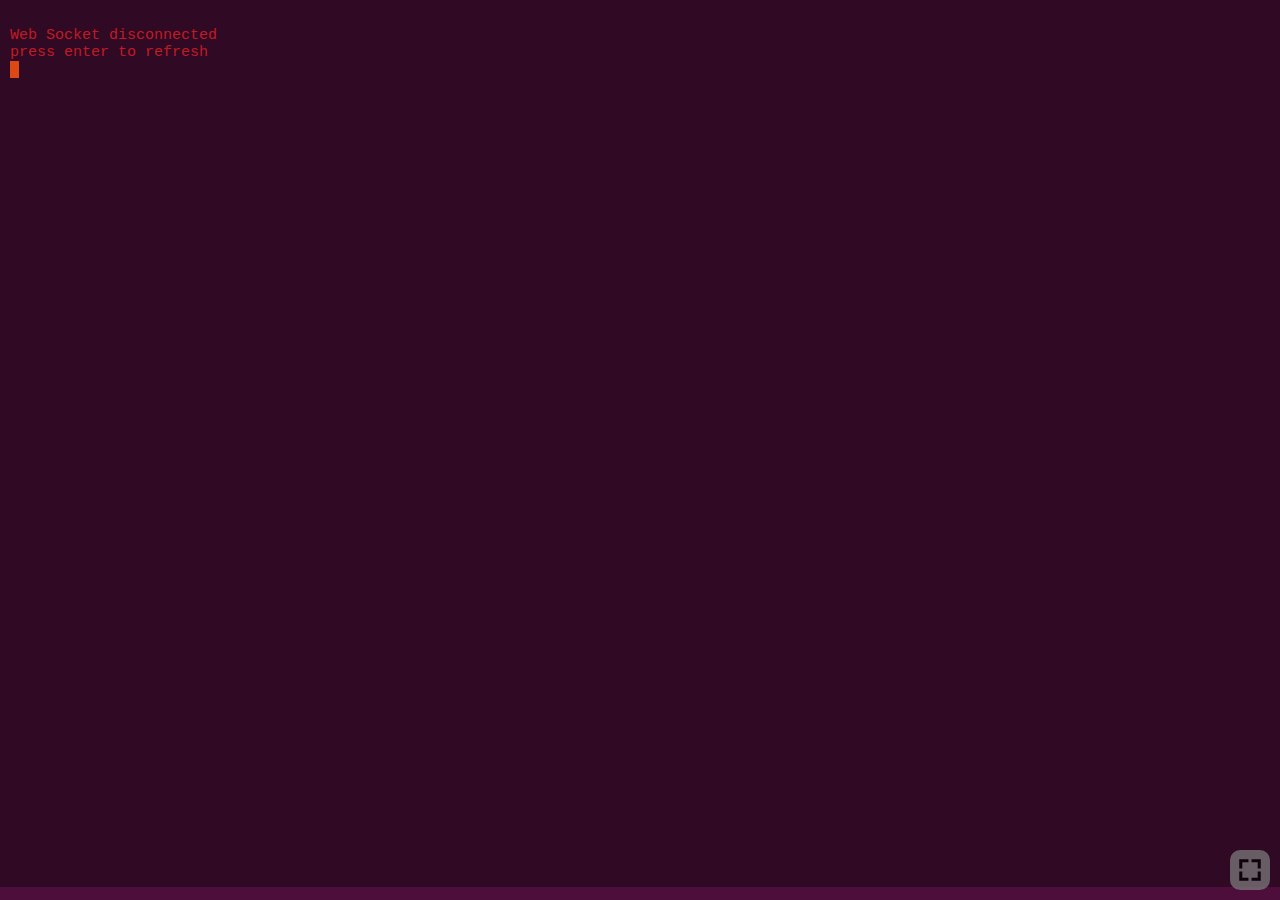
<file: index.html>
<!DOCTYPE html>
<html lang="en">
<head>
	<meta charset="UTF-8" />
	<meta name="viewport" content="width=device-width, initial-scale=1">
	<title>SSH Terminal - Fishing</title>
	<link rel="stylesheet" href="lib/xterm.css"/>
	<link rel="stylesheet" href="lib/main.css"/>
	<script src="lib/uuid.js"></script>
</head>
<body>
	<div id="terminal"></div>
	<svg id="full" xmlns="http://www.w3.org/2000/svg" viewBox="0 0 13 13">
		<path fill="grey" d="M 0 0 L 0 13 L 13 13 L 13 0"/>
		<path fill="black" d="M 3 3 l 3 0 l 0 1 l -2 0 l 0 2 l -1 0 M 7 3 l 3 0 l 0 3 l -1 0 l 0 -2 l -2 0 M 3 7 l 1 0 l 0 2 l 2 0 l 0 1 l -3 0 M 9 7 l 1 0 l 0 3 l -3 0 l 0 -1 l 2 0"/>
	</svg>
	<svg id="unfull" xmlns="http://www.w3.org/2000/svg" viewBox="0 0 13 13" style="display: none;">
		<path fill="grey" d="M 0 0 L 0 13 L 13 13 L 13 0"/>
		<path fill="black" d="M 7 7 l 3 0 l 0 1 l -2 0 l 0 2 l -1 0 M 3 7 l 3 0 l 0 3 l -1 0 l 0 -2 l -2 0 M 7 3 l 1 0 l 0 2 l 2 0 l 0 1 l -3 0 M 5 3 l 1 0 l 0 3 l -3 0 l 0 -1 l 2 0"/>
	</svg>

	<script src="lib/xterm.js"></script>
	<script src="lib/xterm-addon-fit.js"></script>

	<script src="lib/main.js"></script>
</body>
</html>
</file>
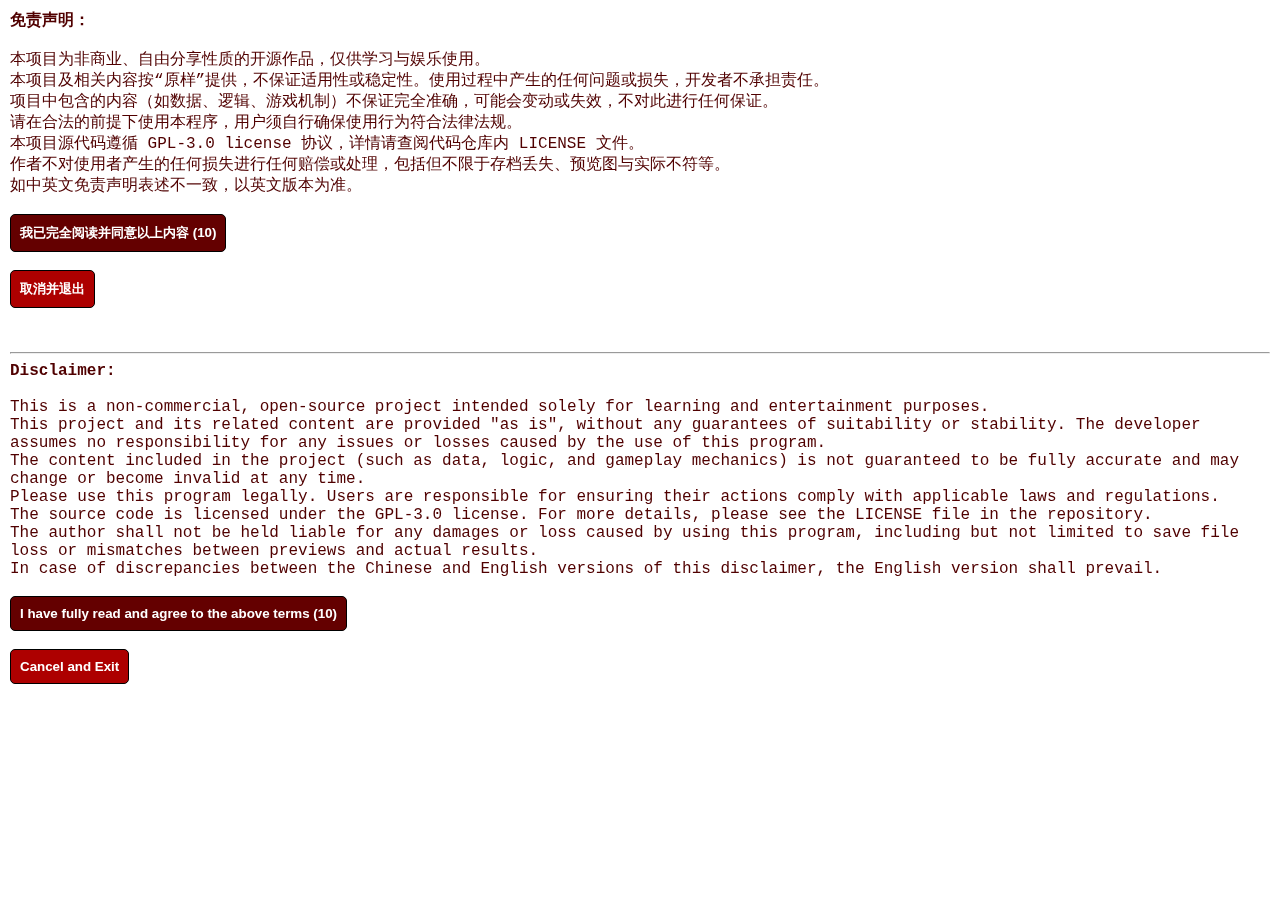
<file: disclaimer.html>
<!DOCTYPE html>
<html>

<head>
	<title>fishing-introduction</title>
	<meta charset="UTF-8">
	<meta name="viewport" content="width=device-width, initial-scale=1">
	<link rel="stylesheet" href="lib/common.css">
	<link rel="stylesheet" href="lib/mobile.css" media="only screen and (max-width: 768px)">
	<link rel="icon" href="data:,">
</head>

<body>
	<div class="nav">
		<nav class="no-select show0-mb" style="font-size: medium;">
			<span class="unshow1-mb" style="line-height: 1em;font-size: 0; display: flex;">
				<svg class="mob-only" style="width:52px; height: 52px; padding: 4px;" viewBox="0 0 100 100" xmlns="http://www.w3.org/2000/svg" fill="#B9F3FB">
					<rect x="20" y="25" width="60" height="8" rx="4"/>
					<rect x="20" y="46" width="60" height="8" rx="4"/>
					<rect x="20" y="67" width="60" height="8" rx="4"/>
				</svg>
			</span>
			<span class="show1-mb mob-only" style="line-height: 1em;font-size: 0;">
				<svg class="mob-only" style="width:52px; height: 52px; padding: 4px;" viewBox="0 0 100 100" xmlns="http://www.w3.org/2000/svg" fill="#B9F3FB">
					<rect x="20" y="25" width="60" height="8" rx="4"/>
					<rect x="20" y="46" width="60" height="8" rx="4"/>
					<rect x="20" y="67" width="60" height="8" rx="4"/>
				</svg>
			</span>
			<ul class="show1-mb">
				<li><a href="."><span>主页</span></a></li>
				<li><a href="disclaimer.html"><span>免责声明</span></a></li>
			</ul>
		</nav>
	</div>
	<div class="agr" translate="no">
		<strong>免责声明：</strong><br>
		本项目为非商业、自由分享性质的开源作品，仅供学习与娱乐使用。<br>
		本项目及相关内容按“原样”提供，不保证适用性或稳定性。使用过程中产生的任何问题或损失，开发者不承担责任。<br>
		项目中包含的内容（如数据、逻辑、游戏机制）不保证完全准确，可能会变动或失效，不对此进行任何保证。<br>
		请在合法的前提下使用本程序，用户须自行确保使用行为符合法律法规。<br>
		本项目源代码遵循 GPL-3.0 license 协议，详情请查阅代码仓库内 LICENSE 文件。<br>
		作者不对使用者产生的任何损失进行任何赔偿或处理，包括但不限于存档丢失、预览图与实际不符等。<br>
		如中英文免责声明表述不一致，以英文版本为准。<br><br>
		<button class="agree">我已完全阅读并同意以上内容</button><br>
		<button class="disagree">取消并退出</button><br><br>
		<hr>
		<strong>Disclaimer:</strong><br>
		This is a non-commercial, open-source project intended solely for learning and entertainment purposes.<br>
		This project and its related content are provided "as is", without any guarantees of suitability or stability. The developer assumes no responsibility for any issues or losses caused by the use of this program.<br>
		The content included in the project (such as data, logic, and gameplay mechanics) is not guaranteed to be fully accurate and may change or become invalid at any time.<br>
		Please use this program legally. Users are responsible for ensuring their actions comply with applicable laws and regulations.<br>
		The source code is licensed under the GPL-3.0 license. For more details, please see the LICENSE file in the repository.<br>
		The author shall not be held liable for any damages or loss caused by using this program, including but not limited to save file loss or mismatches between previews and actual results.<br>
		In case of discrepancies between the Chinese and English versions of this disclaimer, the English version shall prevail.<br><br>
		<button class="agree">I have fully read and agree to the above terms</button><br>
		<button class="disagree">Cancel and Exit</button>
	</div>
	<div class="main">
		<h2 class="isagree"></h2>
		<button class="but"></button>
		<div style="margin-top: 30px; font-size: 14px; color: gray;" translate="no">
			<h3>免责声明：</h3>
			本项目为非商业、自由分享性质的开源作品，仅供学习与娱乐使用。<br>
			本项目及相关内容按“原样”提供，不保证适用性或稳定性。使用过程中产生的任何问题或损失，开发者不承担责任。<br>
			项目中包含的内容（如数据、逻辑、游戏机制）不保证完全准确，可能会变动或失效，不对此进行任何保证。<br>
			请在合法的前提下使用本程序，用户须自行确保使用行为符合法律法规。<br>
			本项目源代码遵循 GPL-3.0 license 协议，详情请查阅代码仓库内 LICENSE 文件。<br>
			作者不对使用者产生的任何损失进行任何赔偿或处理，包括但不限于存档丢失、预览图与实际不符等。<br>
			如中英文免责声明表述不一致，以英文版本为准。<br><br><hr>
			<h3>Disclaimer:</h3>
			This is a non-commercial, open-source project intended solely for learning and entertainment purposes.<br>
			This project and its related content are provided "as is", without any guarantees of suitability or stability. The developer assumes no responsibility for any issues or losses caused by the use of this program.<br>
			The content included in the project (such as data, logic, and gameplay mechanics) is not guaranteed to be fully accurate and may change or become invalid at any time.<br>
			Please use this program legally. Users are responsible for ensuring their actions comply with applicable laws and regulations.<br>
			The source code is licensed under the GPL-3.0 license. For more details, please see the LICENSE file in the repository.<br>
			The author shall not be held liable for any damages or loss caused by using this program, including but not limited to save file loss or mismatches between previews and actual results.<br>
			In case of discrepancies between the Chinese and English versions of this disclaimer, the English version shall prevail.
		</div>
	</div>
	<script>
		const ag = window.localStorage.getItem("ag"), isa = document.querySelector(".isagree"), but = document.querySelector(".but");
		if(ag === "false"){
			isa.textContent = "您未同意一下声明";
			but.textContent = "重新选择";
			but.addEventListener("click", e=>{
				window.localStorage.setItem("ag", "unknow");
				location.reload();
			})
		}else if(ag === "true"){
			isa.textContent = "您已同意一下声明";
			but.textContent = "撤销同意";
			but.addEventListener("click", e=>{
				window.localStorage.setItem("ag", "unknow");
				location.reload();
			})
		}else{
			document.body.classList.add("sd");
			document.querySelectorAll(".disagree").forEach(e=>{
				e.addEventListener("click", ()=>{
					window.localStorage.setItem("ag", "false");
					location.reload();
				});
			})
			document.querySelectorAll(".agree").forEach(e=>{
				let ti = 10;
				const con = e.textContent;
				e.classList.add("nd");
				e.textContent = `${con} (${ti})`;
				const inte = setInterval(() => {
					ti--;
					if(ti > 0){
						e.textContent = `${con} (${ti})`;
					}else{
						clearInterval(inte);
						e.textContent = con;
						e.classList.remove("nd");
						e.addEventListener("click", ()=>{
							window.localStorage.setItem("ag", "true");
							location.href = ".";
						});
					}
				}, 1000);
			})
		}
	</script>
</body>

</html>
</file>
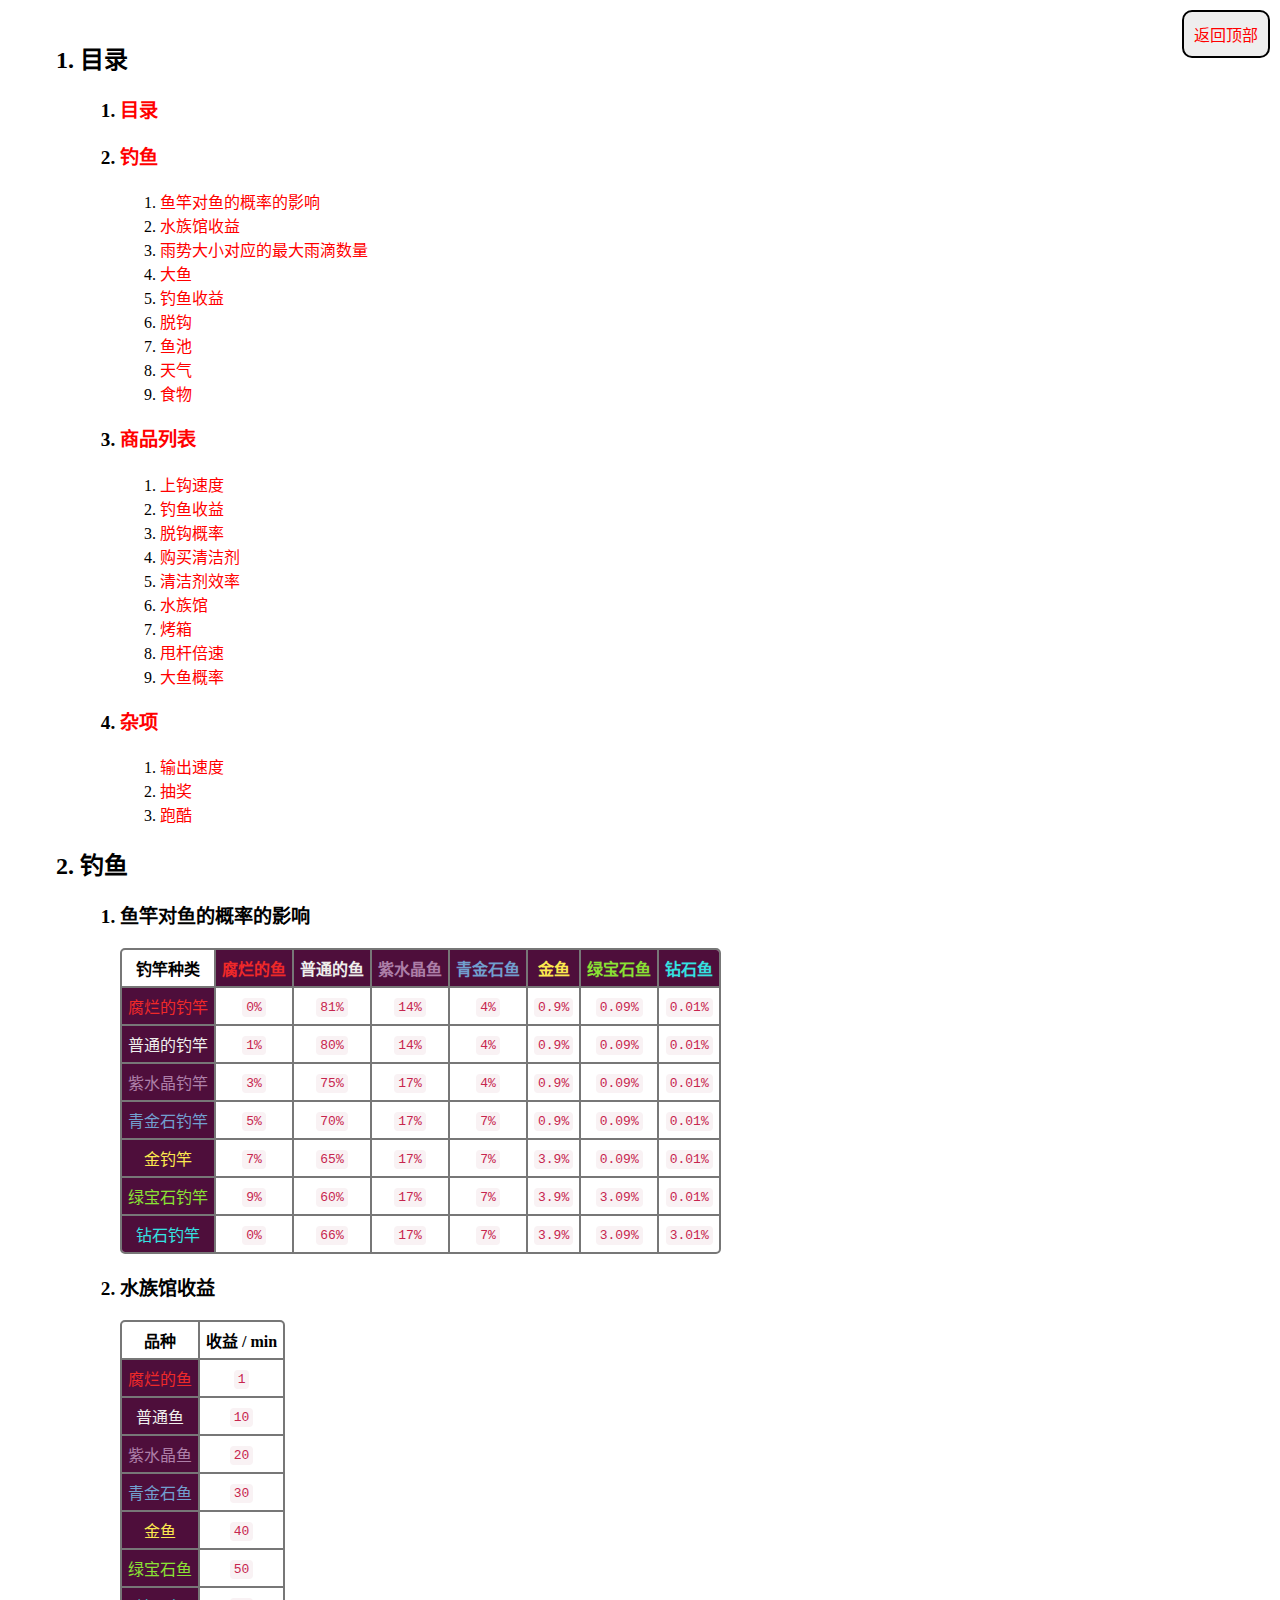
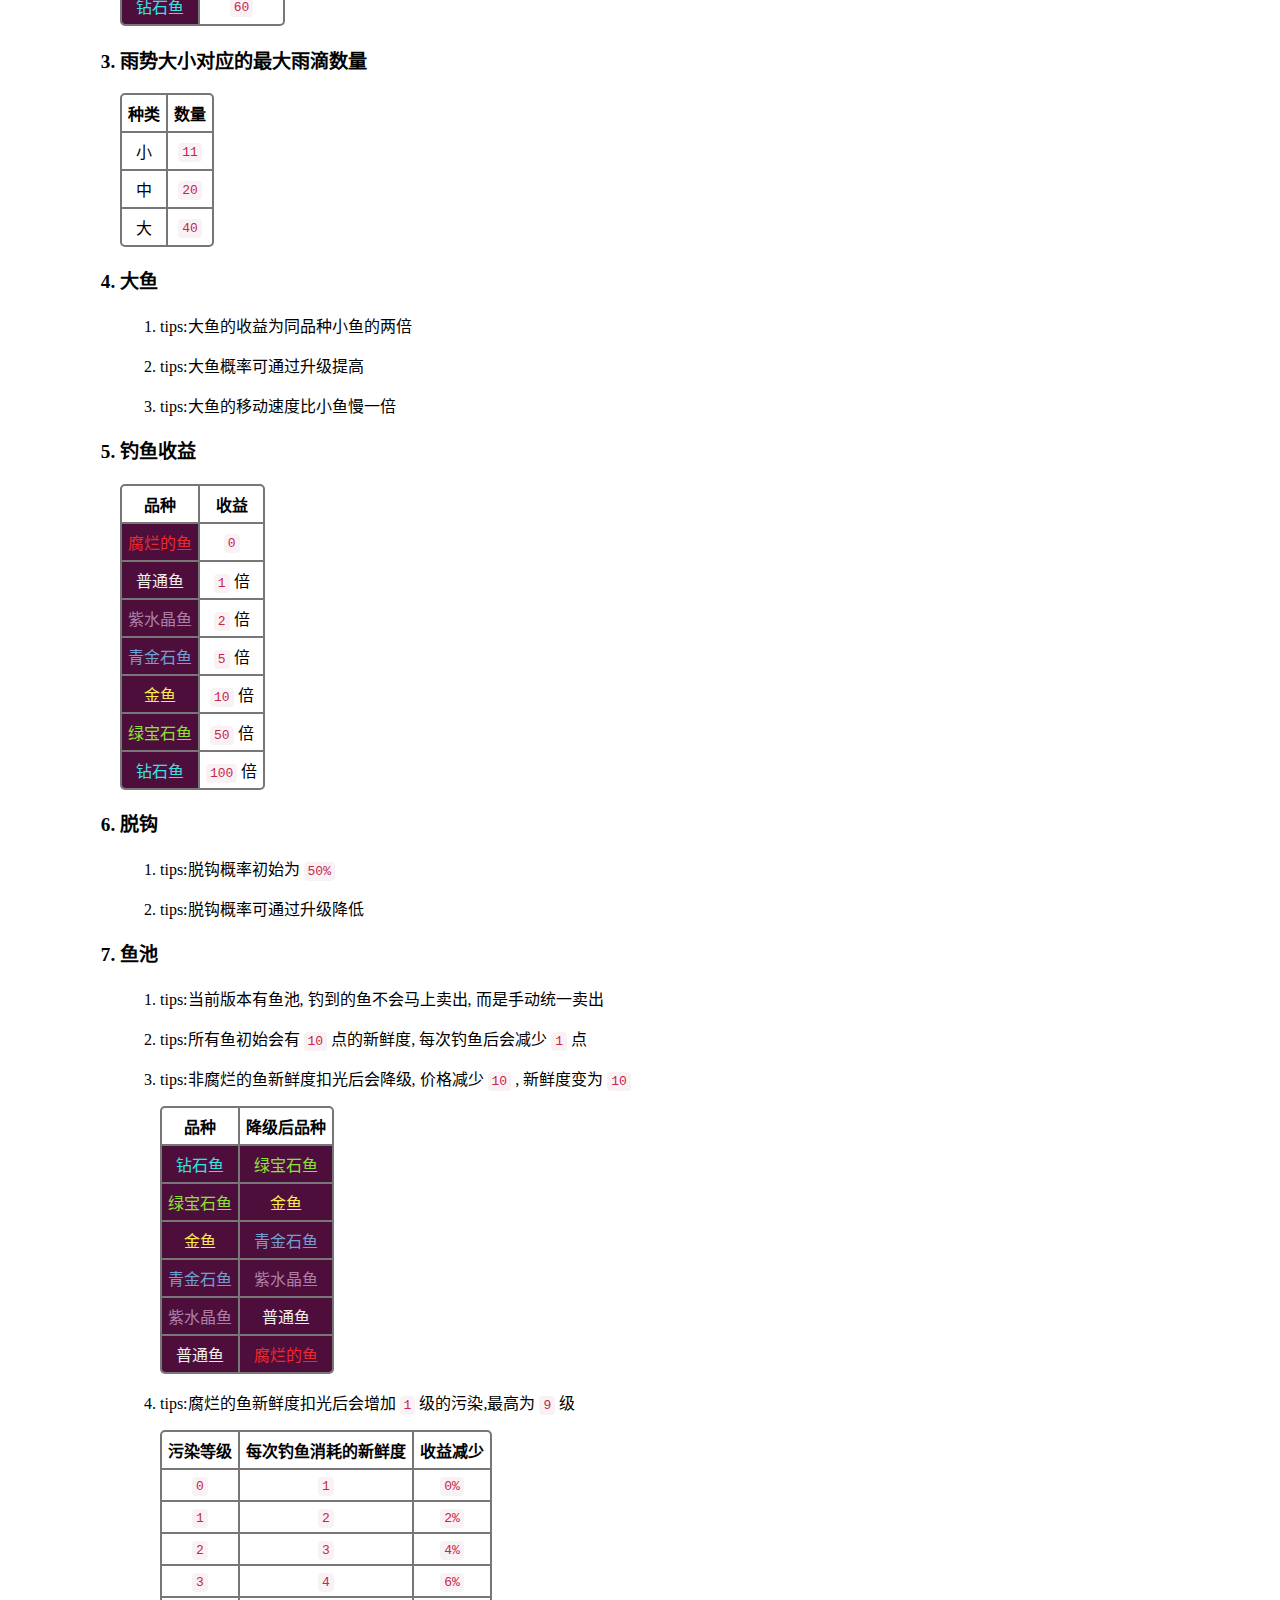
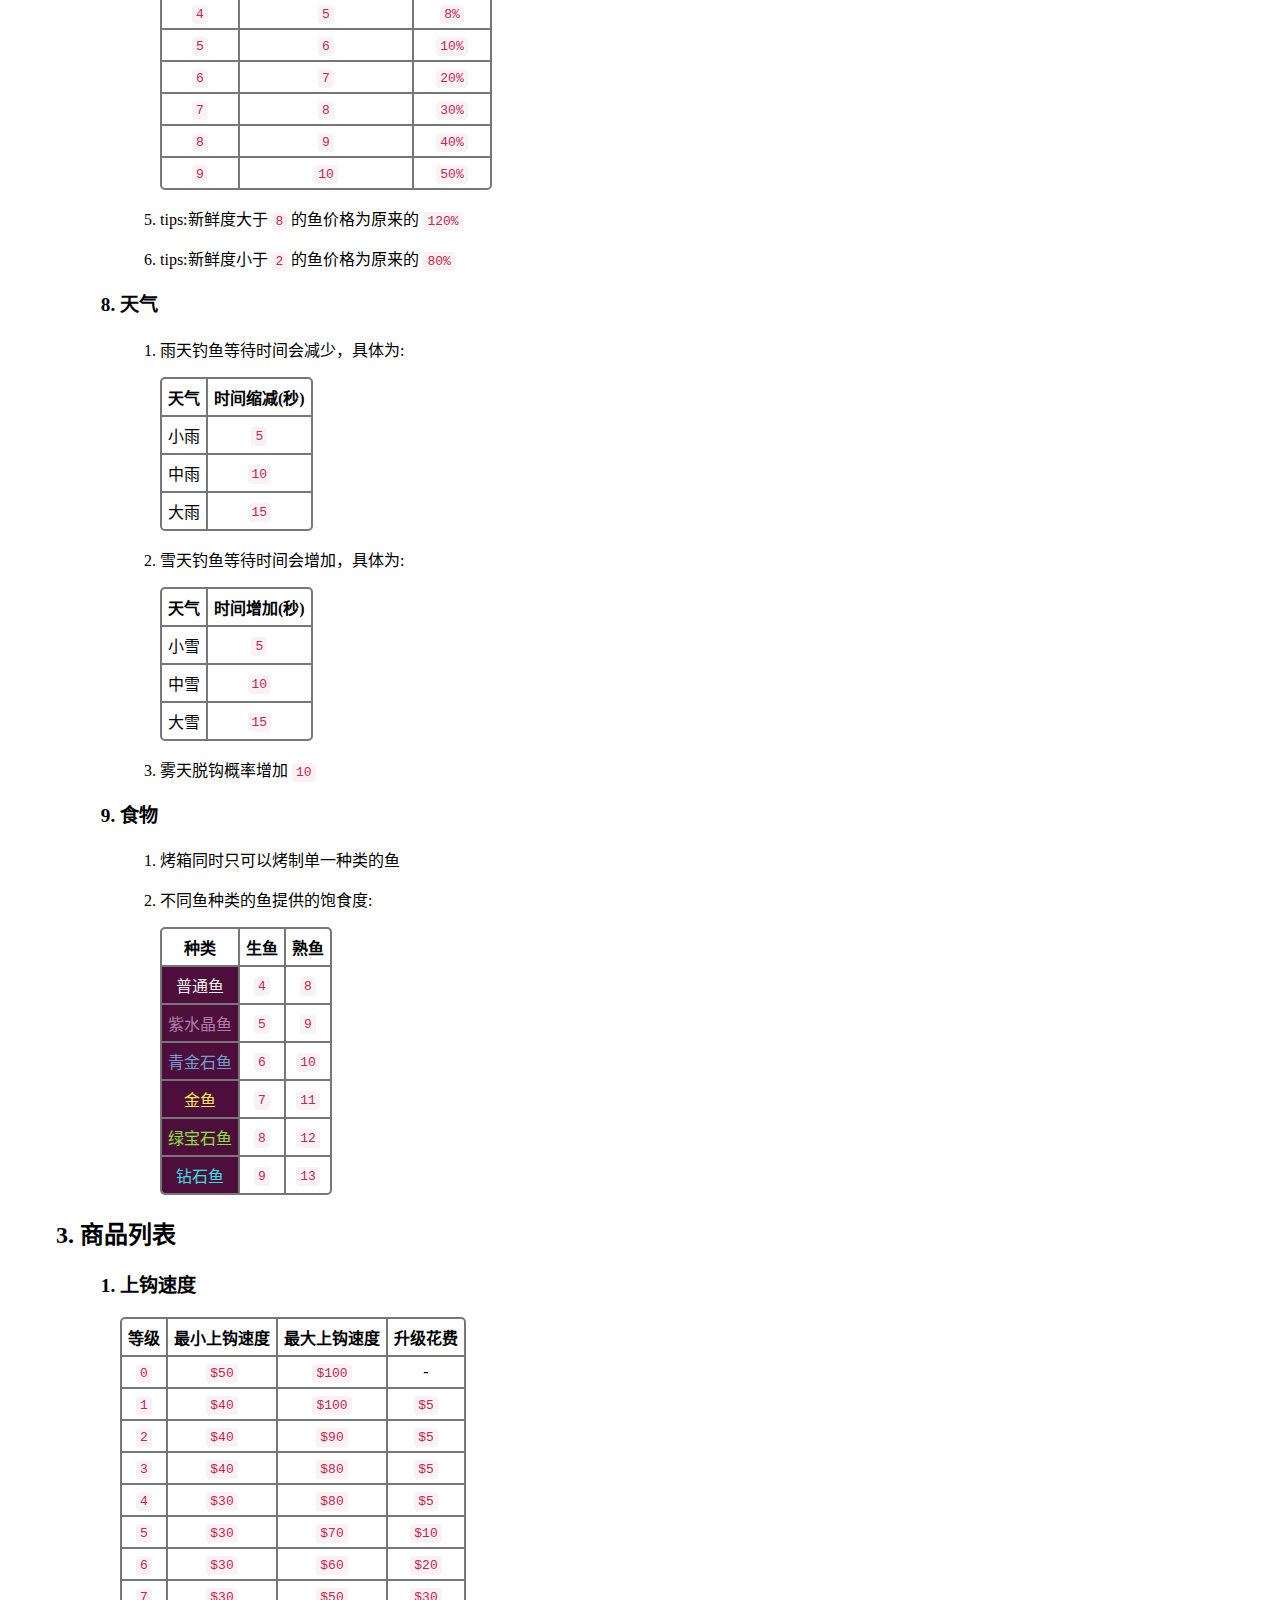
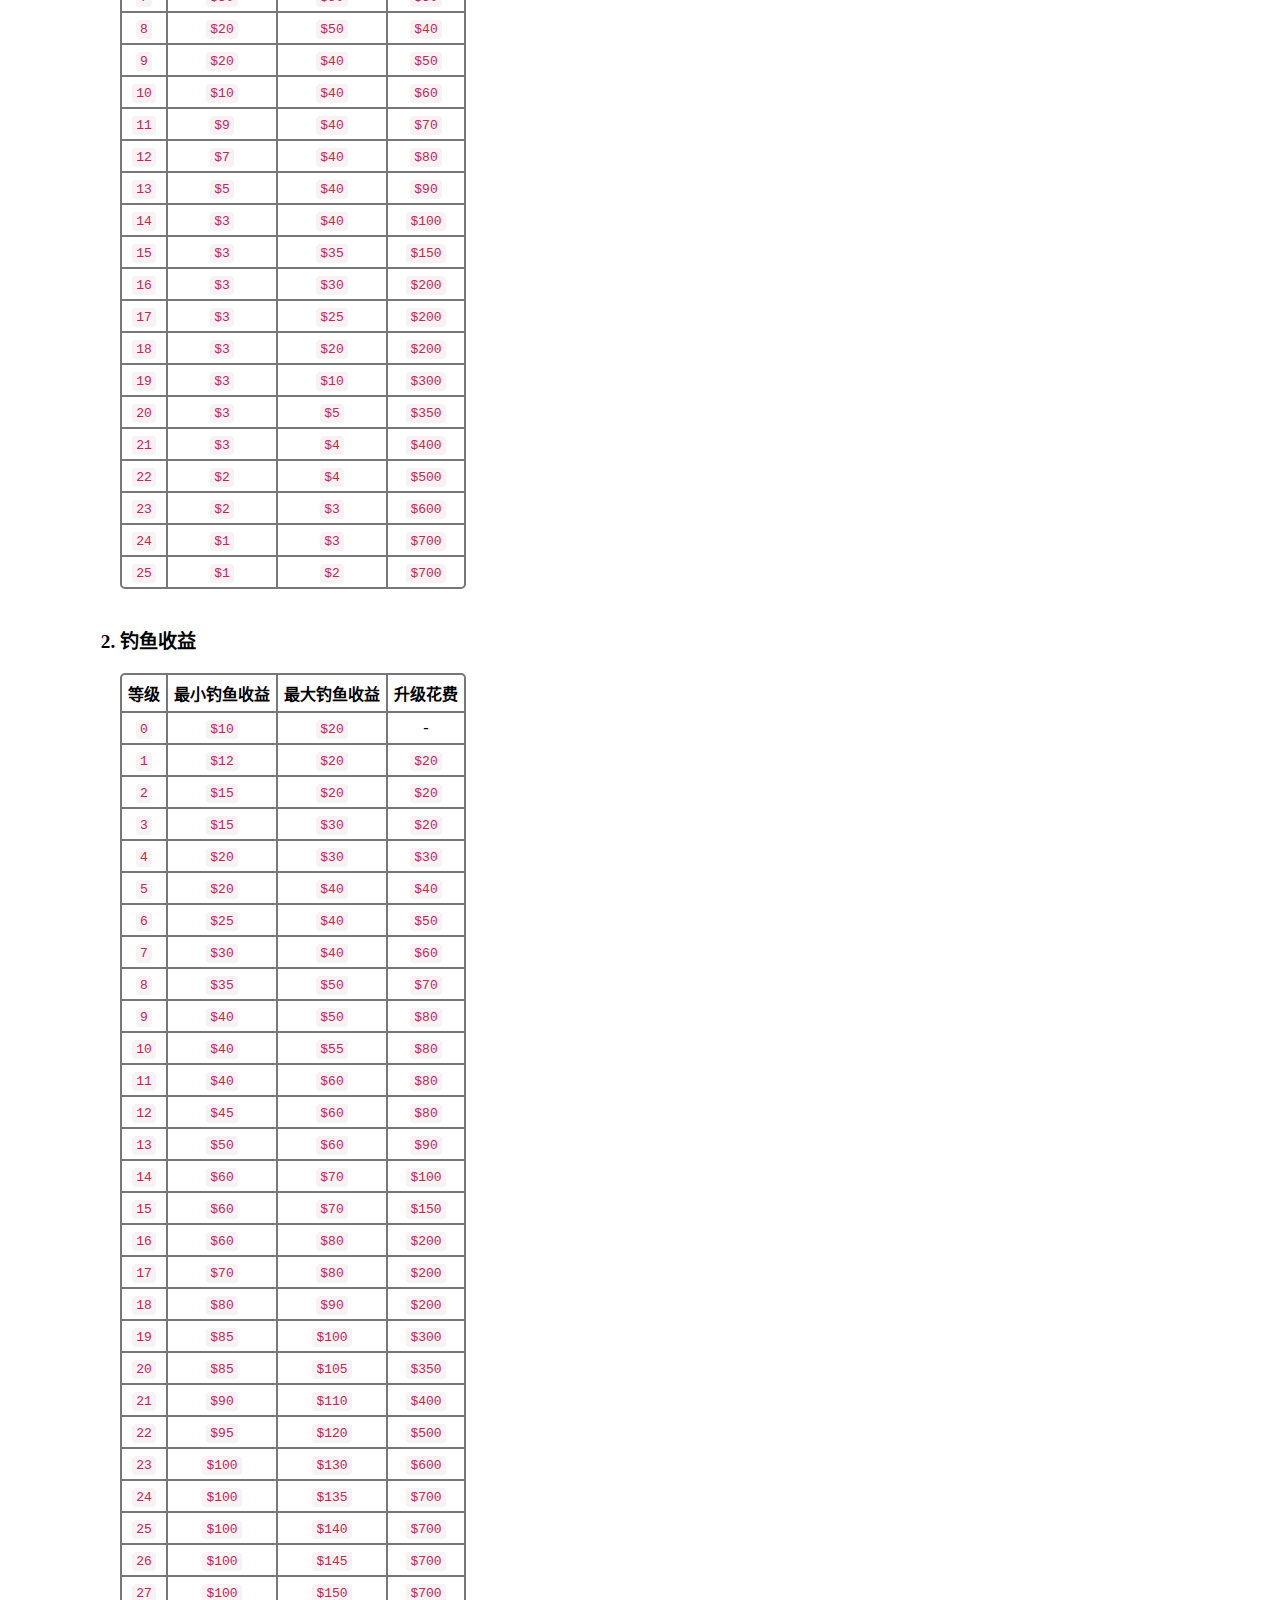
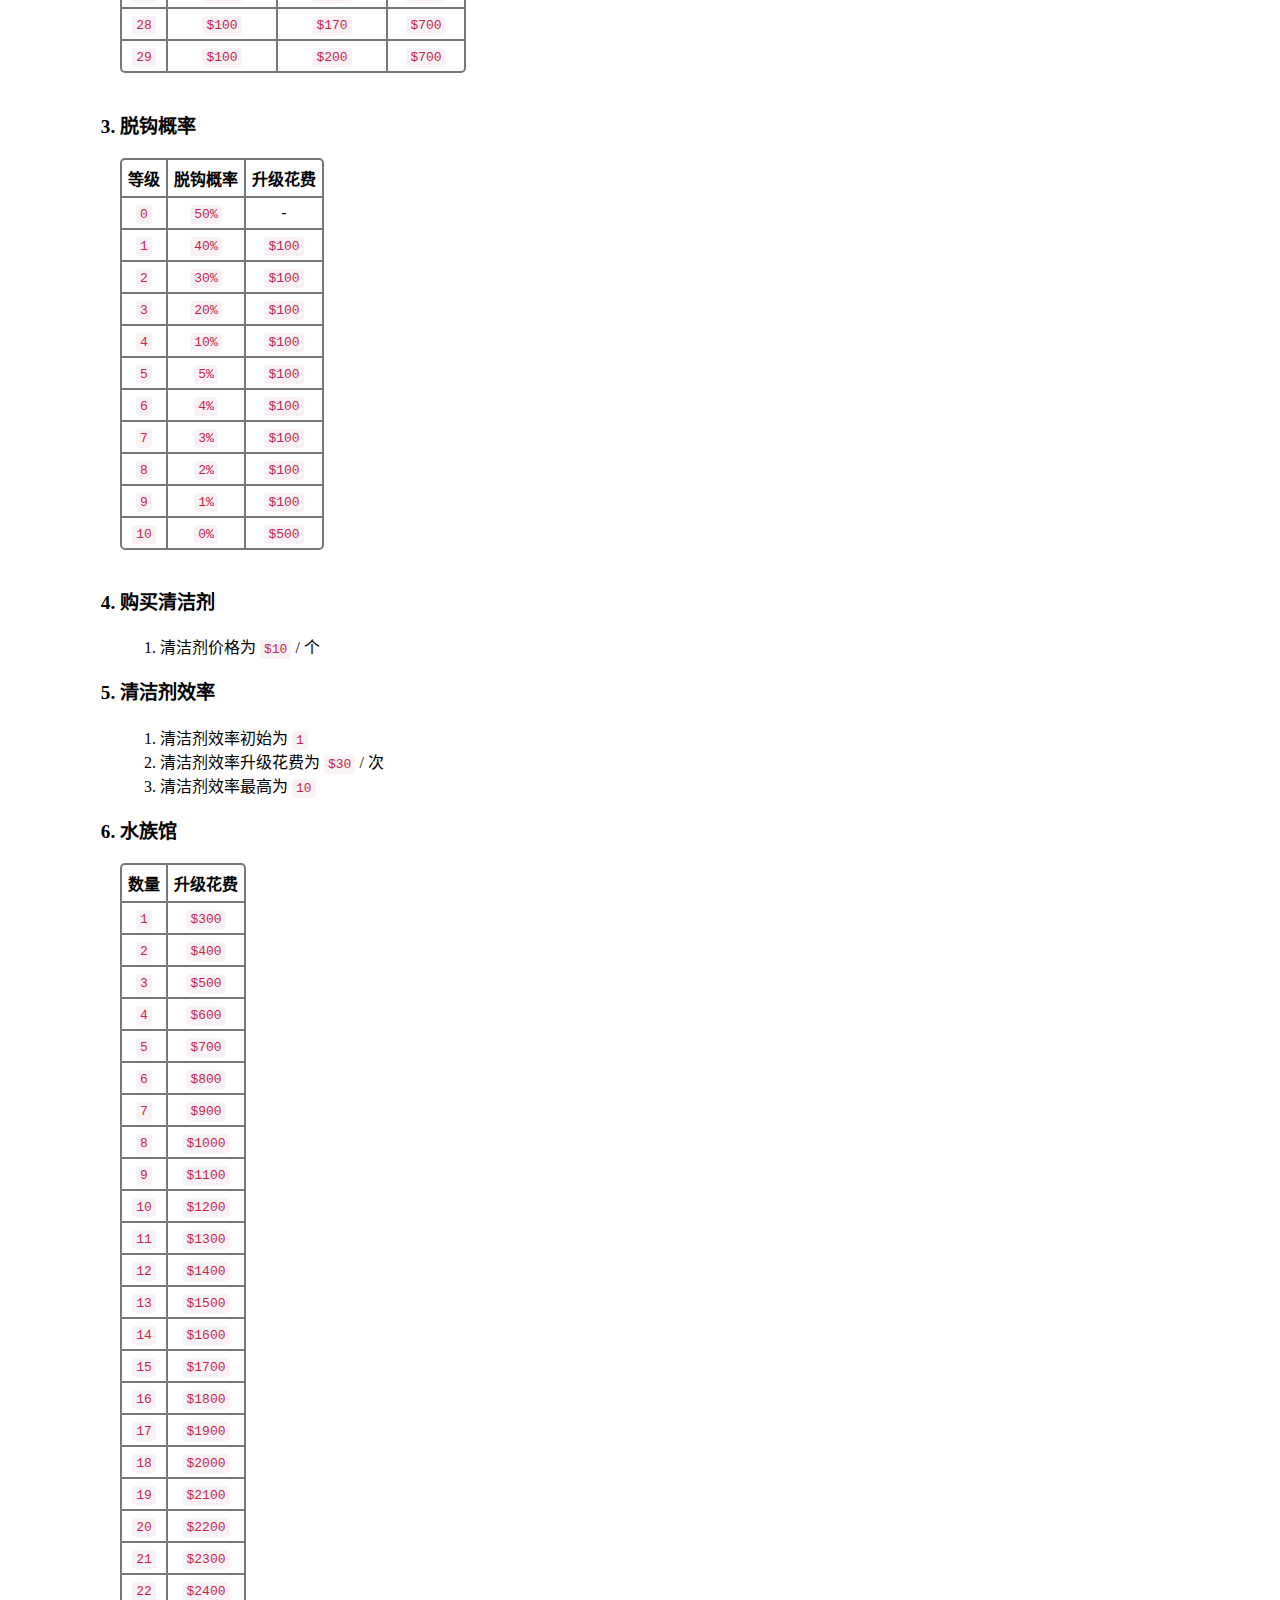
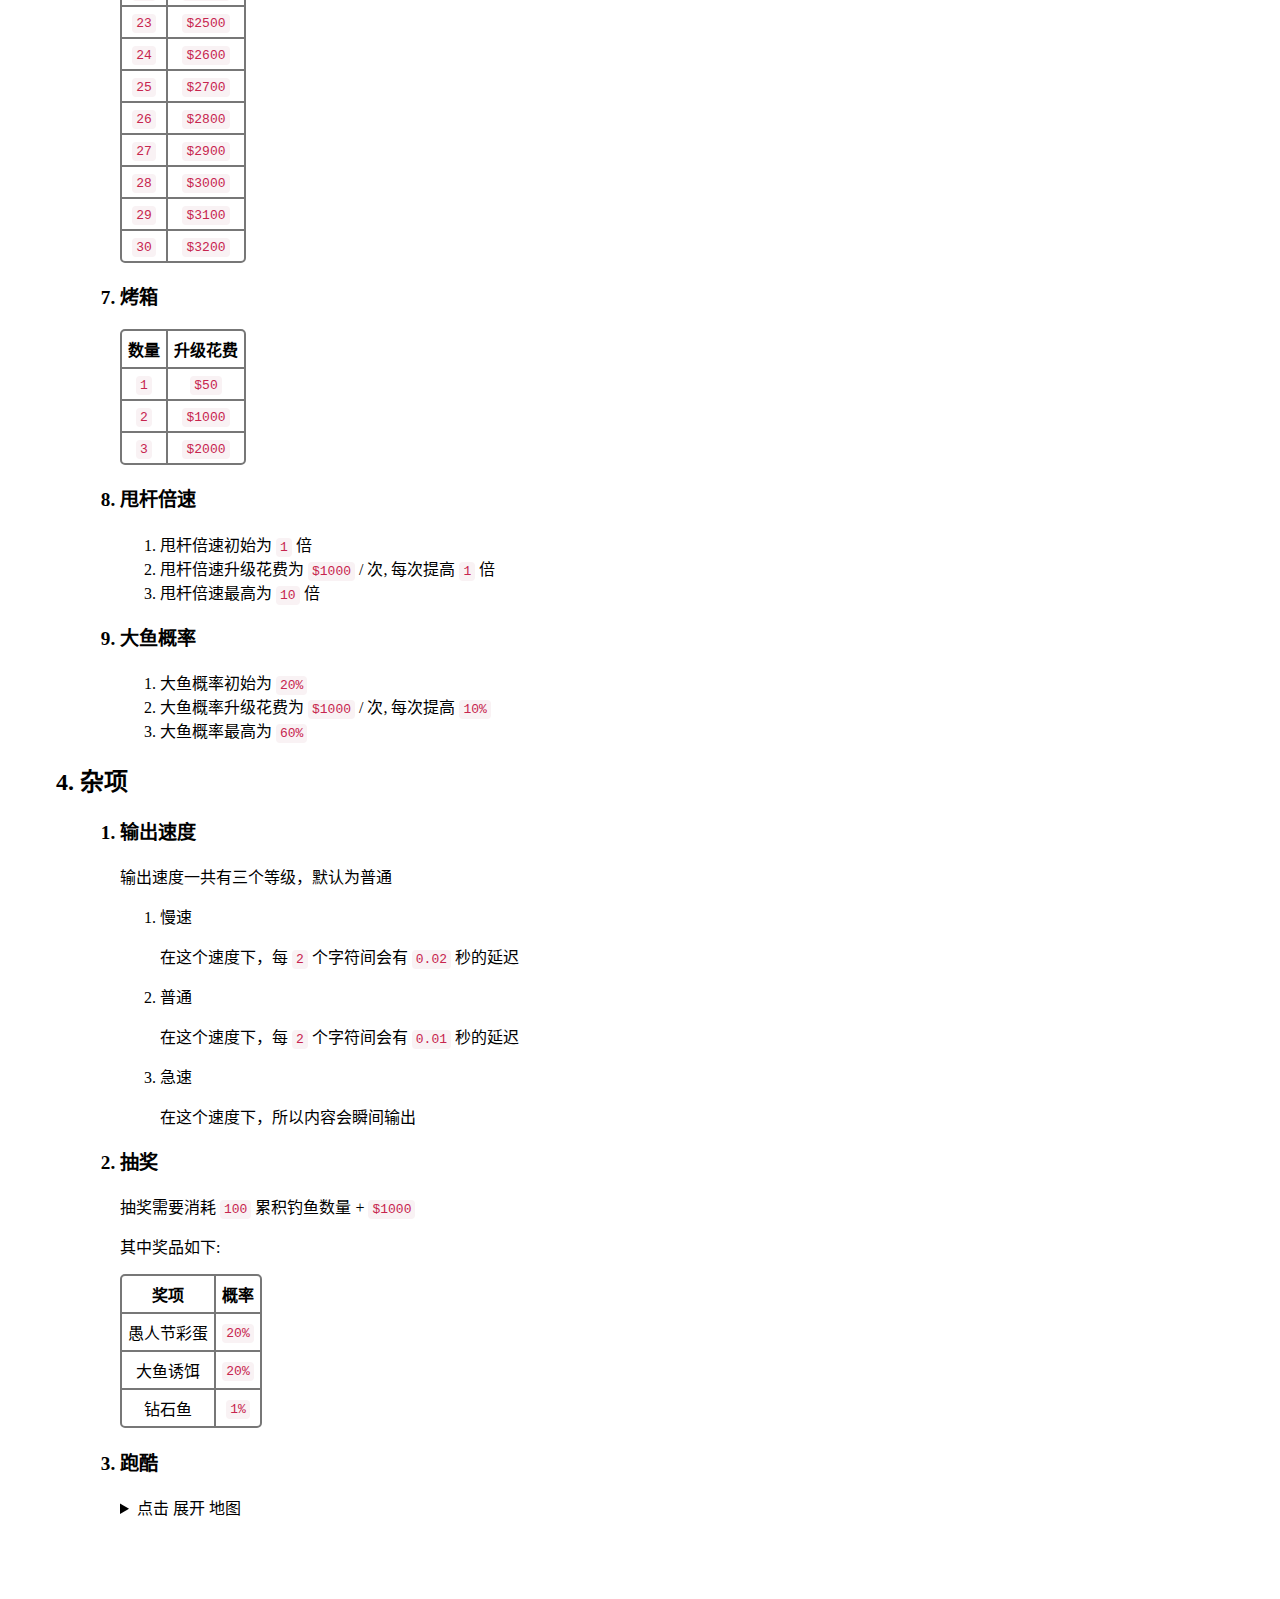
<file: guide.html>
<!DOCTYPE html>
<html lang="zh-CN">

<head>
	<meta charset="UTF-8">
	<meta name="viewport" content="width=device-width, initial-scale=1.0">
	<link rel="icon" href="data:,">
	<title>fishing食用指南</title>
	<style>
		body {
			margin: 40px 40px 80px 40px;
		}

		.num {
			background-color: #f9f2f4;
			color: #c7254e;
			padding: 2px 4px;
			border-radius: 4px;
		}

		table {
			border-collapse: separate;
			border-spacing: 0;
			border: 2px solid #777;
			border-radius: 5px;
			overflow: hidden;
		}

		th,
		td {
			border: 1px solid #777;
			padding: 6px;
			text-align: center;
			vertical-align: middle;
		}

		table>:first-child>:first-child>*{
			border-top: none;
		}

		table>:last-child>:last-child>*{
			border-bottom: none;
		}

		table>*>*>:first-child{
			border-left: none;
		}

		table>*>*>:last-child{
			border-right: none;
		}

		.bigol > li::marker, h3{
			font-size: 1.2em;
			font-weight: bold;
		}
		.hugol > li::marker, h2{
			font-size: 1.5em;
			font-weight: bold;
		}

		.fi-rotten, .fi-normal, .fi-amethyst, .fi-lazuli, .fi-gold, .fi-emerald, .fi-diamond{
			background-color: #4E0E3B;
		}

		.fi-rotten{
			color: #EF2929;
		}

		.fi-normal{
			color: #EEEEEC;
		}

		.fi-amethyst{
			color: #AD7FA8;
		}

		.fi-lazuli{
			color: #729FCF;
		}

		.fi-gold{
			color: #FCE94F;
		}

		.fi-emerald{
			color: #8AE234;
		}

		.fi-diamond{
			color: #34E2E2;
		}

		a[href]{
			color: blue;
			text-decoration: none;
		}

		a[href^="#"] {
			color:red;
		}


		.c31{
			color: #EF2929;
		}

		.c32{
			color: #8AE234;
		}

		.c33{
			color: #FCE94F;
		}

		.c34{
			color: #729FCF;
		}

		details > summary .when-open{
			display: none;
		}
		details > summary .when-closed{
			display: inline;
		}

		details[open] > summary .when-open{
			display: inline;
		}
		details[open] > summary .when-closed{
			display: none;
		}
		.top {
			position: fixed;
			top: 10px;
			right: 10px;
			padding: 10px;
			background-color: #eeeeee;
			border-radius: 10px;
			border: black 2px solid;
		}
		#top{
			position: absolute;
			top: 0;
		}
		html{
			scroll-behavior: smooth;
		}
	</style>
</head>

<body>
	<a href="#top" class="top">返回顶部</a>
	<div id="top"></div>
	<ol class="hugol">
		<li>
			<h2 id="目录">目录</h2>
			<ol class="bigol">
				<li>
					<h3><a href="#目录">目录</a></h3>
				</li>
				<li>
					<h3><a href="#钓鱼">钓鱼</a></h3>
					<ol>
						<li>
							<a href="#鱼竿对鱼的概率的影响">鱼竿对鱼的概率的影响</a>
						</li>
						<li>
							<a href="#水族馆收益">水族馆收益</a>
						</li>
						<li>
							<a href="#雨势大小对应的最大雨滴数量">雨势大小对应的最大雨滴数量</a>
						</li>
						<li>
							<a href="#大鱼">大鱼</a>
						</li>
						<li>
							<a href="#钓鱼收益">钓鱼收益</a>
						</li>
						<li>
							<a href="#脱钩">脱钩</a>
						</li>
						<li>
							<a href="#鱼池">鱼池</a>
						</li>
						<li>
							<a href="#天气">天气</a>
						</li>
						<li>
							<a href="#食物">食物</a>
						</li>
					</ol>
				</li>
				<li>
					<h3><a href="#商品列表">商品列表</a></h3>
					<ol>
						<li>
							<a href="#上钩速度">上钩速度</a>
						</li>
						<li>
							<a href="#钓鱼收益">钓鱼收益</a>
						</li>
						<li>
							<a href="#脱钩概率">脱钩概率</a>
						</li>
						<li>
							<a href="#购买清洁剂">购买清洁剂</a>
						</li>
						<li>
							<a href="#清洁剂效率">清洁剂效率</a>
						</li>
						<li>
							<a href="#水族馆">水族馆</a>
						</li>
						<li>
							<a href="#烤箱">烤箱</a>
						</li>
						<li>
							<a href="#甩杆倍速">甩杆倍速</a>
						</li>
						<li>
							<a href="#大鱼概率">大鱼概率</a>
						</li>
					</ol>
				</li>
				<li>
					<h3><a href="#杂项">杂项</a></h3>
					<ol>
						<li>
							<a href="#输出速度">输出速度</a>
						</li>
						<li>
							<a href="#抽奖">抽奖</a>
						</li>
						<li>
							<a href="#跑酷">跑酷</a>
						</li>
					</ol>
				</li>
			</ol>
		</li>
		<li>
			<h2 id="钓鱼">钓鱼</h2>
			<ol class="bigol">
				<li>
					<h3 id="鱼竿对鱼的概率的影响">鱼竿对鱼的概率的影响</h3>
					<table><thead><tr><th>钓竿种类</th><th class="fi-rotten">腐烂的鱼</th><th class="fi-normal">普通的鱼</th><th class="fi-amethyst">紫水晶鱼</th><th class="fi-lazuli">青金石鱼</th><th class="fi-gold">金鱼</th><th class="fi-emerald">绿宝石鱼</th><th class="fi-diamond">钻石鱼</th></tr></thead><tbody><tr><td class="fi-rotten">腐烂的钓竿</td><td><code class="num">0%</code></td><td><code class="num">81%</code></td><td><code class="num">14%</code></td><td><code class="num">4%</code></td><td><code class="num">0.9%</code></td><td><code class="num">0.09%</code></td><td><code class="num">0.01%</code></td></tr><tr><td class="fi-normal">普通的钓竿</td><td><code class="num">1%</code></td><td><code class="num">80%</code></td><td><code class="num">14%</code></td><td><code class="num">4%</code></td><td><code class="num">0.9%</code></td><td><code class="num">0.09%</code></td><td><code class="num">0.01%</code></td></tr><tr><td class="fi-amethyst">紫水晶钓竿</td><td><code class="num">3%</code></td><td><code class="num">75%</code></td><td><code class="num">17%</code></td><td><code class="num">4%</code></td><td><code class="num">0.9%</code></td><td><code class="num">0.09%</code></td><td><code class="num">0.01%</code></td></tr><tr><td class="fi-lazuli">青金石钓竿</td><td><code class="num">5%</code></td><td><code class="num">70%</code></td><td><code class="num">17%</code></td><td><code class="num">7%</code></td><td><code class="num">0.9%</code></td><td><code class="num">0.09%</code></td><td><code class="num">0.01%</code></td></tr><tr><td class="fi-gold">金钓竿</td><td><code class="num">7%</code></td><td><code class="num">65%</code></td><td><code class="num">17%</code></td><td><code class="num">7%</code></td><td><code class="num">3.9%</code></td><td><code class="num">0.09%</code></td><td><code class="num">0.01%</code></td></tr><tr><td class="fi-emerald">绿宝石钓竿</td><td><code class="num">9%</code></td><td><code class="num">60%</code></td><td><code class="num">17%</code></td><td><code class="num">7%</code></td><td><code class="num">3.9%</code></td><td><code class="num">3.09%</code></td><td><code class="num">0.01%</code></td></tr><tr><td class="fi-diamond">钻石钓竿</td><td><code class="num">0%</code></td><td><code class="num">66%</code></td><td><code class="num">17%</code></td><td><code class="num">7%</code></td><td><code class="num">3.9%</code></td><td><code class="num">3.09%</code></td><td><code class="num">3.01%</code></td></tr></tbody></table>
				</li>
				<li>
					<h3 id="水族馆收益">水族馆收益</h3>
					<table><thead><tr><th>品种</th><th>收益 / min</th></tr></thead><tbody><tr><td class="fi-rotten">腐烂的鱼</td><td><code class="num">1</code></td></tr><tr><td class="fi-normal">普通鱼</td><td><code class="num">10</code></td></tr><tr><td class="fi-amethyst">紫水晶鱼</td><td><code class="num">20</code></td></tr><tr><td class="fi-lazuli">青金石鱼</td><td><code class="num">30</code></td></tr><tr><td class="fi-gold">金鱼</td><td><code class="num">40</code></td></tr><tr><td class="fi-emerald">绿宝石鱼</td><td><code class="num">50</code></td></tr><tr><td class="fi-diamond">钻石鱼</td><td><code class="num">60</code></td></tr></tbody></table>
				</li>
				<li>
					<h3 id="雨势大小对应的最大雨滴数量">雨势大小对应的最大雨滴数量</h3>
					<table><thead><tr><th>种类</th><th>数量</th></tr></thead><tbody><tr><td>小</td><td><code class="num">11</code></td></tr><tr><td>中</td><td><code class="num">20</code></td></tr><tr><td>大</td><td><code class="num">40</code></td></tr></tbody></table>		</li>
				</li>
				<li>
					<h3 id="大鱼">大鱼</h3>
					<ol>
						<li>
							<p>tips:大鱼的收益为同品种小鱼的两倍</p>
						</li>
						<li>
							<p>tips:大鱼概率可通过升级提高</p>
						</li>
						<li>
							<p>tips:大鱼的移动速度比小鱼慢一倍</p>
						</li>
					</ol>
				</li>
				<li>
					<h3 id="钓鱼收益">钓鱼收益</h3>
					<table><thead><tr><th>品种</th><th>收益</th></tr></thead><tbody><tr><td class="fi-rotten">腐烂的鱼</td><td><code class="num">0</code></td></tr><tr><td class="fi-normal">普通鱼</td><td><code class="num">1</code> 倍</td></tr><tr><td class="fi-amethyst">紫水晶鱼</td><td><code class="num">2</code> 倍</td></tr><tr><td class="fi-lazuli">青金石鱼</td><td><code class="num">5</code> 倍</td></tr><tr><td class="fi-gold">金鱼</td><td><code class="num">10</code> 倍</td></tr><tr><td class="fi-emerald">绿宝石鱼</td><td><code class="num">50</code> 倍</td></tr><tr><td class="fi-diamond">钻石鱼</td><td><code class="num">100</code> 倍</td></tr></tbody></table>
				</li>
				<li>
					<h3 id="脱钩">脱钩</h3>
					<ol>
						<li>
							<p>tips:脱钩概率初始为 <code class="num">50%</code></p>
						</li>
						<li>
							<p>tips:脱钩概率可通过升级降低</p>
						</li>
					</ol>
				</li>
				<li>
					<h3 id="鱼池">鱼池</h3>
					<ol>
						<li>
							<p>tips:当前版本有鱼池, 钓到的鱼不会马上卖出, 而是手动统一卖出</p>
						</li>
						<li>
							<p>tips:所有鱼初始会有 <code class="num">10</code> 点的新鲜度, 每次钓鱼后会减少 <code class="num">1</code> 点</p>
						</li>
						<li>
							<p>tips:非腐烂的鱼新鲜度扣光后会降级, 价格减少 <code class="num">10</code> , 新鲜度变为 <code class="num">10</code></p>
							<table><thead><tr><th>品种</th><th>降级后品种</th></tr></thead><tbody><tr><td class="fi-diamond">钻石鱼</td><td class="fi-emerald">绿宝石鱼</td></tr><tr><td class="fi-emerald">绿宝石鱼</td><td class="fi-gold">金鱼</td></tr><tr><td class="fi-gold">金鱼</td><td class="fi-lazuli">青金石鱼</td></tr><tr><td class="fi-lazuli">青金石鱼</td><td class="fi-amethyst">紫水晶鱼</td></tr><tr><td class="fi-amethyst">紫水晶鱼</td><td class="fi-normal">普通鱼</td></tr><tr><td class="fi-normal">普通鱼</td><td class="fi-rotten">腐烂的鱼</td></tr></tbody></table>
						</li>
						<li>
							<p>tips:腐烂的鱼新鲜度扣光后会增加 <code class="num">1</code> 级的污染,最高为 <code class="num">9</code> 级</p>
							<table><thead><tr><th>污染等级</th><th>每次钓鱼消耗的新鲜度</th><th>收益减少</th></tr></thead><tbody><tr><td><code class="num">0</code></td><td><code class="num">1</code></td><td><code class="num">0%</code></td></tr><tr><td><code class="num">1</code></td><td><code class="num">2</code></td><td><code class="num">2%</code></td></tr><tr><td><code class="num">2</code></td><td><code class="num">3</code></td><td><code class="num">4%</code></td></tr><tr><td><code class="num">3</code></td><td><code class="num">4</code></td><td><code class="num">6%</code></td></tr><tr><td><code class="num">4</code></td><td><code class="num">5</code></td><td><code class="num">8%</code></td></tr><tr><td><code class="num">5</code></td><td><code class="num">6</code></td><td><code class="num">10%</code></td></tr><tr><td><code class="num">6</code></td><td><code class="num">7</code></td><td><code class="num">20%</code></td></tr><tr><td><code class="num">7</code></td><td><code class="num">8</code></td><td><code class="num">30%</code></td></tr><tr><td><code class="num">8</code></td><td><code class="num">9</code></td><td><code class="num">40%</code></td></tr><tr><td><code class="num">9</code></td><td><code class="num">10</code></td><td><code class="num">50%</code></td></tr></tbody></table>
						</li>
						<li>
							<p>tips:新鲜度大于 <code class="num">8</code> 的鱼价格为原来的 <code class="num">120%</code></p>
						</li>
						<li>
							<p>tips:新鲜度小于 <code class="num">2</code> 的鱼价格为原来的 <code class="num">80%</code></p>
						</li>
					</ol>
				</li>
				<li>
					<h3 id="天气">天气</h3>
					<ol>
						<li>
							<p>雨天钓鱼等待时间会减少，具体为:</p>
							<table><thead><tr><th>天气</th><th>时间缩减(秒)</th></tr></thead><tbody><tr><td>小雨</td><td><code class="num">5</code></td></tr><tr><td>中雨</td><td><code class="num">10</code></td></tr><tr><td>大雨</td><td><code class="num">15</code></td></tr></tbody></table>
						</li>
						<li>
							<p>雪天钓鱼等待时间会增加，具体为:</p>
							<table><thead><tr><th>天气</th><th>时间增加(秒)</th></tr></thead><tbody><tr><td>小雪</td><td><code class="num">5</code></td></tr><tr><td>中雪</td><td><code class="num">10</code></td></tr><tr><td>大雪</td><td><code class="num">15</code></td></tr></tbody></table>
						</li>
						<li>
							<p>雾天脱钩概率增加 <code class="num">10</code></p>
						</li>
					</ol>
				</li>
				<li>
					<h3 id="食物">食物</h3>
					<ol>
						<li>
							<p>烤箱同时只可以烤制单一种类的鱼</p>
						</li>
						<li>
							<p>不同鱼种类的鱼提供的饱食度:</p>
							<table><thead><tr><th>种类</th><th>生鱼</th><th>熟鱼</th></tr></thead><tbody><tr><td class="fi-normal">普通鱼</td><td><code class="num">4</code></td><td><code class="num">8</code></td></tr><tr><td class="fi-amethyst">紫水晶鱼</td><td><code class="num">5</code></td><td><code class="num">9</code></td></tr><tr><td class="fi-lazuli">青金石鱼</td><td><code class="num">6</code></td><td><code class="num">10</code></td></tr><tr><td class="fi-gold">金鱼</td><td><code class="num">7</code></td><td><code class="num">11</code></td></tr><tr><td class="fi-emerald">绿宝石鱼</td><td><code class="num">8</code></td><td><code class="num">12</code></td></tr><tr><td class="fi-diamond">钻石鱼</td><td><code class="num">9</code></td><td><code class="num">13</code></td></tr></tbody></table>
						</li>
					</ol>
				</li>
			</ol>
		</li>
		<li>
			<h2 id="商品列表">商品列表</h2>
			<ol class="bigol">
				<li>
					<h3 id="上钩速度">上钩速度</h3>
					<table><thead><tr><th>等级</th><th>最小上钩速度</th><th>最大上钩速度</th><th>升级花费</th></tr></thead><tbody><tr><td><code class="num">0</code></td><td><code class="num">$50</code></td><td><code class="num">$100</code></td><td>-</td></tr><tr><td><code class="num">1</code></td><td><code class="num">$40</code></td><td><code class="num">$100</code></td><td><code class="num">$5</code></td></tr><tr><td><code class="num">2</code></td><td><code class="num">$40</code></td><td><code class="num">$90</code></td><td><code class="num">$5</code></td></tr><tr><td><code class="num">3</code></td><td><code class="num">$40</code></td><td><code class="num">$80</code></td><td><code class="num">$5</code></td></tr><tr><td><code class="num">4</code></td><td><code class="num">$30</code></td><td><code class="num">$80</code></td><td><code class="num">$5</code></td></tr><tr><td><code class="num">5</code></td><td><code class="num">$30</code></td><td><code class="num">$70</code></td><td><code class="num">$10</code></td></tr><tr><td><code class="num">6</code></td><td><code class="num">$30</code></td><td><code class="num">$60</code></td><td><code class="num">$20</code></td></tr><tr><td><code class="num">7</code></td><td><code class="num">$30</code></td><td><code class="num">$50</code></td><td><code class="num">$30</code></td></tr><tr><td><code class="num">8</code></td><td><code class="num">$20</code></td><td><code class="num">$50</code></td><td><code class="num">$40</code></td></tr><tr><td><code class="num">9</code></td><td><code class="num">$20</code></td><td><code class="num">$40</code></td><td><code class="num">$50</code></td></tr><tr><td><code class="num">10</code></td><td><code class="num">$10</code></td><td><code class="num">$40</code></td><td><code class="num">$60</code></td></tr><tr><td><code class="num">11</code></td><td><code class="num">$9</code></td><td><code class="num">$40</code></td><td><code class="num">$70</code></td></tr><tr><td><code class="num">12</code></td><td><code class="num">$7</code></td><td><code class="num">$40</code></td><td><code class="num">$80</code></td></tr><tr><td><code class="num">13</code></td><td><code class="num">$5</code></td><td><code class="num">$40</code></td><td><code class="num">$90</code></td></tr><tr><td><code class="num">14</code></td><td><code class="num">$3</code></td><td><code class="num">$40</code></td><td><code class="num">$100</code></td></tr><tr><td><code class="num">15</code></td><td><code class="num">$3</code></td><td><code class="num">$35</code></td><td><code class="num">$150</code></td></tr><tr><td><code class="num">16</code></td><td><code class="num">$3</code></td><td><code class="num">$30</code></td><td><code class="num">$200</code></td></tr><tr><td><code class="num">17</code></td><td><code class="num">$3</code></td><td><code class="num">$25</code></td><td><code class="num">$200</code></td></tr><tr><td><code class="num">18</code></td><td><code class="num">$3</code></td><td><code class="num">$20</code></td><td><code class="num">$200</code></td></tr><tr><td><code class="num">19</code></td><td><code class="num">$3</code></td><td><code class="num">$10</code></td><td><code class="num">$300</code></td></tr><tr><td><code class="num">20</code></td><td><code class="num">$3</code></td><td><code class="num">$5</code></td><td><code class="num">$350</code></td></tr><tr><td><code class="num">21</code></td><td><code class="num">$3</code></td><td><code class="num">$4</code></td><td><code class="num">$400</code></td></tr><tr><td><code class="num">22</code></td><td><code class="num">$2</code></td><td><code class="num">$4</code></td><td><code class="num">$500</code></td></tr><tr><td><code class="num">23</code></td><td><code class="num">$2</code></td><td><code class="num">$3</code></td><td><code class="num">$600</code></td></tr><tr><td><code class="num">24</code></td><td><code class="num">$1</code></td><td><code class="num">$3</code></td><td><code class="num">$700</code></td></tr><tr><td><code class="num">25</code></td><td><code class="num">$1</code></td><td><code class="num">$2</code></td><td><code class="num">$700</code></td></tr></tbody></table>
					<br>
				</li>
				<li>
					<h3 id="钓鱼收益">钓鱼收益</h3>
					<table><thead><tr><th>等级</th><th>最小钓鱼收益</th><th>最大钓鱼收益</th><th>升级花费</th></tr></thead><tbody><tr><td><code class="num">0</code></td><td><code class="num">$10</code></td><td><code class="num">$20</code></td><td>-</td></tr><tr><td><code class="num">1</code></td><td><code class="num">$12</code></td><td><code class="num">$20</code></td><td><code class="num">$20</code></td></tr><tr><td><code class="num">2</code></td><td><code class="num">$15</code></td><td><code class="num">$20</code></td><td><code class="num">$20</code></td></tr><tr><td><code class="num">3</code></td><td><code class="num">$15</code></td><td><code class="num">$30</code></td><td><code class="num">$20</code></td></tr><tr><td><code class="num">4</code></td><td><code class="num">$20</code></td><td><code class="num">$30</code></td><td><code class="num">$30</code></td></tr><tr><td><code class="num">5</code></td><td><code class="num">$20</code></td><td><code class="num">$40</code></td><td><code class="num">$40</code></td></tr><tr><td><code class="num">6</code></td><td><code class="num">$25</code></td><td><code class="num">$40</code></td><td><code class="num">$50</code></td></tr><tr><td><code class="num">7</code></td><td><code class="num">$30</code></td><td><code class="num">$40</code></td><td><code class="num">$60</code></td></tr><tr><td><code class="num">8</code></td><td><code class="num">$35</code></td><td><code class="num">$50</code></td><td><code class="num">$70</code></td></tr><tr><td><code class="num">9</code></td><td><code class="num">$40</code></td><td><code class="num">$50</code></td><td><code class="num">$80</code></td></tr><tr><td><code class="num">10</code></td><td><code class="num">$40</code></td><td><code class="num">$55</code></td><td><code class="num">$80</code></td></tr><tr><td><code class="num">11</code></td><td><code class="num">$40</code></td><td><code class="num">$60</code></td><td><code class="num">$80</code></td></tr><tr><td><code class="num">12</code></td><td><code class="num">$45</code></td><td><code class="num">$60</code></td><td><code class="num">$80</code></td></tr><tr><td><code class="num">13</code></td><td><code class="num">$50</code></td><td><code class="num">$60</code></td><td><code class="num">$90</code></td></tr><tr><td><code class="num">14</code></td><td><code class="num">$60</code></td><td><code class="num">$70</code></td><td><code class="num">$100</code></td></tr><tr><td><code class="num">15</code></td><td><code class="num">$60</code></td><td><code class="num">$70</code></td><td><code class="num">$150</code></td></tr><tr><td><code class="num">16</code></td><td><code class="num">$60</code></td><td><code class="num">$80</code></td><td><code class="num">$200</code></td></tr><tr><td><code class="num">17</code></td><td><code class="num">$70</code></td><td><code class="num">$80</code></td><td><code class="num">$200</code></td></tr><tr><td><code class="num">18</code></td><td><code class="num">$80</code></td><td><code class="num">$90</code></td><td><code class="num">$200</code></td></tr><tr><td><code class="num">19</code></td><td><code class="num">$85</code></td><td><code class="num">$100</code></td><td><code class="num">$300</code></td></tr><tr><td><code class="num">20</code></td><td><code class="num">$85</code></td><td><code class="num">$105</code></td><td><code class="num">$350</code></td></tr><tr><td><code class="num">21</code></td><td><code class="num">$90</code></td><td><code class="num">$110</code></td><td><code class="num">$400</code></td></tr><tr><td><code class="num">22</code></td><td><code class="num">$95</code></td><td><code class="num">$120</code></td><td><code class="num">$500</code></td></tr><tr><td><code class="num">23</code></td><td><code class="num">$100</code></td><td><code class="num">$130</code></td><td><code class="num">$600</code></td></tr><tr><td><code class="num">24</code></td><td><code class="num">$100</code></td><td><code class="num">$135</code></td><td><code class="num">$700</code></td></tr><tr><td><code class="num">25</code></td><td><code class="num">$100</code></td><td><code class="num">$140</code></td><td><code class="num">$700</code></td></tr><tr><td><code class="num">26</code></td><td><code class="num">$100</code></td><td><code class="num">$145</code></td><td><code class="num">$700</code></td></tr><tr><td><code class="num">27</code></td><td><code class="num">$100</code></td><td><code class="num">$150</code></td><td><code class="num">$700</code></td></tr><tr><td><code class="num">28</code></td><td><code class="num">$100</code></td><td><code class="num">$170</code></td><td><code class="num">$700</code></td></tr><tr><td><code class="num">29</code></td><td><code class="num">$100</code></td><td><code class="num">$200</code></td><td><code class="num">$700</code></td></tr></tbody></table>
					<br>
				</li>
				<li>
					<h3 id="脱钩概率">脱钩概率</h3>
					<table><thead><tr><th>等级</th><th>脱钩概率</th><th>升级花费</th></tr></thead><tbody><tr><td><code class="num">0</code></td><td><code class="num">50%</code></td><td>-</td></tr><tr><td><code class="num">1</code></td><td><code class="num">40%</code></td><td><code class="num">$100</code> </td></tr><tr><td><code class="num">2</code></td><td><code class="num">30%</code></td><td><code class="num">$100</code> </td></tr><tr><td><code class="num">3</code></td><td><code class="num">20%</code></td><td><code class="num">$100</code> </td></tr><tr><td><code class="num">4</code></td><td><code class="num">10%</code></td><td><code class="num">$100</code> </td></tr><tr><td><code class="num">5</code></td><td><code class="num">5%</code></td><td><code class="num">$100</code> </td></tr><tr><td><code class="num">6</code></td><td><code class="num">4%</code></td><td><code class="num">$100</code> </td></tr><tr><td><code class="num">7</code></td><td><code class="num">3%</code></td><td><code class="num">$100</code> </td></tr><tr><td><code class="num">8</code></td><td><code class="num">2%</code></td><td><code class="num">$100</code> </td></tr><tr><td><code class="num">9</code></td><td><code class="num">1%</code></td><td><code class="num">$100</code> </td></tr><tr><td><code class="num">10</code></td><td><code class="num">0%</code></td><td><code class="num">$500</code></td></tr></tbody></table>
					<br>
				</li>
				<li>
					<h3 id="购买清洁剂">购买清洁剂</h3>
					<ol>
						<li>清洁剂价格为 <code class="num">$10</code> / 个</li>
					</ol>
				</li>
				<li>
					<h3 id="清洁剂效率">清洁剂效率</h3>
					<ol>
						<li>清洁剂效率初始为 <code class="num">1</code></li>
						<li>清洁剂效率升级花费为 <code class="num">$30</code> / 次</li>
						<li>清洁剂效率最高为 <code class="num">10</code></li>
					</ol>
				</li>
				<li>
					<h3 id="水族馆">水族馆</h3>
					<table><thead><tr><th>数量</th><th>升级花费</th></tr></thead><tbody><tr><td><code class="num">1</code></td><td><code class="num">$300</code></td></tr><tr><td><code class="num">2</code></td><td><code class="num">$400</code></td></tr><tr><td><code class="num">3</code></td><td><code class="num">$500</code></td></tr><tr><td><code class="num">4</code></td><td><code class="num">$600</code></td></tr><tr><td><code class="num">5</code></td><td><code class="num">$700</code></td></tr><tr><td><code class="num">6</code></td><td><code class="num">$800</code></td></tr><tr><td><code class="num">7</code></td><td><code class="num">$900</code></td></tr><tr><td><code class="num">8</code></td><td><code class="num">$1000</code></td></tr><tr><td><code class="num">9</code></td><td><code class="num">$1100</code></td></tr><tr><td><code class="num">10</code></td><td><code class="num">$1200</code></td></tr><tr><td><code class="num">11</code></td><td><code class="num">$1300</code></td></tr><tr><td><code class="num">12</code></td><td><code class="num">$1400</code></td></tr><tr><td><code class="num">13</code></td><td><code class="num">$1500</code></td></tr><tr><td><code class="num">14</code></td><td><code class="num">$1600</code></td></tr><tr><td><code class="num">15</code></td><td><code class="num">$1700</code></td></tr><tr><td><code class="num">16</code></td><td><code class="num">$1800</code></td></tr><tr><td><code class="num">17</code></td><td><code class="num">$1900</code></td></tr><tr><td><code class="num">18</code></td><td><code class="num">$2000</code></td></tr><tr><td><code class="num">19</code></td><td><code class="num">$2100</code></td></tr><tr><td><code class="num">20</code></td><td><code class="num">$2200</code></td></tr><tr><td><code class="num">21</code></td><td><code class="num">$2300</code></td></tr><tr><td><code class="num">22</code></td><td><code class="num">$2400</code></td></tr><tr><td><code class="num">23</code></td><td><code class="num">$2500</code></td></tr><tr><td><code class="num">24</code></td><td><code class="num">$2600</code></td></tr><tr><td><code class="num">25</code></td><td><code class="num">$2700</code></td></tr><tr><td><code class="num">26</code></td><td><code class="num">$2800</code></td></tr><tr><td><code class="num">27</code></td><td><code class="num">$2900</code></td></tr><tr><td><code class="num">28</code></td><td><code class="num">$3000</code></td></tr><tr><td><code class="num">29</code></td><td><code class="num">$3100</code></td></tr><tr><td><code class="num">30</code></td><td><code class="num">$3200</code></td></tr></tbody></table>
				</li>
				<li>
					<h3 id="烤箱">烤箱</h3>
					<table><thead><tr><th>数量</th><th>升级花费</th></tr></thead><tbody><tr><td><code class="num">1</code></td><td><code class="num">$50</code> </td></tr><tr><td><code class="num">2</code></td><td><code class="num">$1000</code> </td></tr><tr><td><code class="num">3</code></td><td><code class="num">$2000</code></td></tr></tbody></table>
				</li>
				<li>
					<h3 id="甩杆倍速">甩杆倍速</h3>
					<ol>
						<li>甩杆倍速初始为 <code class="num">1</code> 倍</li>
						<li>甩杆倍速升级花费为 <code class="num">$1000</code> / 次, 每次提高 <code class="num">1</code> 倍</li>
						<li>甩杆倍速最高为 <code class="num">10</code> 倍</li>
					</ol>
				</li>
				<li>
					<h3 id="大鱼概率">大鱼概率</h3>
					<ol>
						<li>大鱼概率初始为 <code class="num">20%</code></li>
						<li>大鱼概率升级花费为 <code class="num">$1000</code> / 次, 每次提高 <code class="num">10%</code></li>
						<li>大鱼概率最高为 <code class="num">60%</code></li>
					</ol>
				</li>
			</ol>
		</li>
		<li>
			<h2 id="杂项">杂项</h2>
			<ol class="bigol">
				<li>
					<h3 id="输出速度">输出速度</h3>
					<p>输出速度一共有三个等级，默认为普通</p>
					<ol>
						<li>
							<p>慢速</p>
							<p>在这个速度下，每 <code class="num">2</code> 个字符间会有 <code class="num">0.02</code> 秒的延迟</p>
						</li>
						<li>
							<p>普通</p>
							<p>在这个速度下，每 <code class="num">2</code> 个字符间会有 <code class="num">0.01</code> 秒的延迟</p>
						</li>
						<li>
							<p>急速</p>
							<p>在这个速度下，所以内容会瞬间输出</p>
						</li>
					</ol>
				</li>
				<li>
					<h3 id="抽奖">抽奖</h3>
					<p>抽奖需要消耗 <code class="num">100</code> 累积钓鱼数量 + <code class="num">$1000</code></p>
					<p>其中奖品如下:</p>
					<table><thead><tr><th>奖项</th><th>概率</th></tr></thead><tbody><tr><td>愚人节彩蛋</td><td><code class="num">20%</code></td></tr><tr><td>大鱼诱饵</td><td><code class="num">20%</code></td></tr><tr><td>钻石鱼</td><td><code class="num">1%</code></td></tr></tbody></table>
				</li>
				<li>
					<h3 id="跑酷">跑酷</h3>
					<details>
						<summary>
							<span>点击</span>
							<span class="when-closed">展开</span>
							<span class="when-open">收起</span>
							<span>地图</span>
						</summary>
						<span style="padding:15px;background-color:#4E0E3B;display:inline-block;color:#ffffff;white-space:pre;font-family:'Consolas',Courier,monospace;">+-----+-+---+---------------------------------------------------------------------------------------+<br>|     | |   |                                                                                       |<br>+---+ +<span class=c33>&lt;</span>+   |                                                                                +---   |<br>|   | | | +-+          +---+                     --                          -      -      --+   \  |<br>|   | | | |            |   |                    /                                                 | |<br>|   | | | |            |   +-------------------+<span class=c31>*****</span><span class=c32>Z</span><span class=c31>****</span><span class=c32>Z</span><span class=c31>****</span><span class=c32>Z</span><span class=c31>****</span><span class=c32>Z</span><span class=c31>****</span><span class=c32>Z</span><span class=c31>******</span><span class=c32>Z</span><span class=c31>******</span><span class=c32>Z</span><span class=c31>**********</span>| |<br>+<span class=c33>^^^</span>+ +<span class=c33>^</span>+ +---------+  |   |  <span class=c33>finish</span>           +--------------------------------------------------+ |<br>|   | | | |         |  |   |     \             |                                                  | |<br>|   | | | |   +---+ |  +---+      \            |  -   -   -   -   -   -   -   -   -   -   -   -   | |<br>|   |   |     |   |        |       \           |<span class=c33>&gt;</span>/ \ / \ / \ / \ / \ / \ / \ / \ / \ / \ / \ / \    |<br>+<span class=c33>^^^</span>+--<span class=c33>^</span>+-----+---+--------+--------+-----------+-+-+---+---+---+---+---+---+---+---+---+---+---+---+<br>|   |   |     |                                                                                 |<span class=c34>###</span>|<br>|   |   |     |                                                                                 | |<span class=c34>#</span>|<br>|   |   |     |                                                      |                          | |<span class=c34>#</span>|<br>+<span class=c33>^^^</span>+ +-+  +--+ +-----     ------             |                   +--+      ---                 | |<span class=c34>#</span>|<br>|   | | |  |  | |                \        +---+                   |        |<span class=c31>***</span>\                | |<span class=c34>#</span>|<br>|   | | |  |  | |                 \       |             <span class=c32>ZZ</span>        |        |<span class=c31>****</span>+--   -------     |<span class=c34>#</span>|<br>|     |    |    |                  \      |                       |        |<span class=c31>*****************</span>\    |<span class=c34>#</span>|<br>+<span class=c33>^^^</span>--+<span class=c33>^</span>---+<span class=c33>^^</span>--+<span class=c33>^^^^^</span>---+          \     |<span class=c31>******</span><span class=c32>ZZ</span><span class=c31>***********</span><span class=c32>Z</span><span class=c31>***</span>|<span class=c31>*****</span><span class=c32>ZZ</span><span class=c31>*</span>|<span class=c31>******************</span>\   |<span class=c34>#</span>|<br>+-----+----+----+--------+-------+---+----+-----------------+-----+--------+-------------------+--+<span class=c34>#</span>|<br>|                                |                          |     |                               |<span class=c34>#</span>|<br>|                                |              ---+--+---- |     |                    +---       |<span class=c34>#</span>|<br>|                                |                 |  |           |                   /           |<span class=c34>#</span>|<br>|                                |       -------   |  |           |                  /            |<span class=c34>#</span>|<br>|                         +----+ |                 |           /| |            -----+     |<span class=c34>#######</span>|<span class=c34>#</span>|<br>|                    -----+    | |                 |  +-------+ | |                       |<span class=c34>#######</span>|<span class=c34>#</span>|<br>|                              | +--------                      | |      +----+           |<span class=c34>#######</span>|<span class=c34>#</span>|<br>|             |                | |                              | |     /      \          |<span class=c34>#######</span>|<span class=c34>#</span>|<br>|        -----+------          | |                              | |    /        \         |<span class=c34>#######</span>|<span class=c34>#</span>|<br>|             |                | |        -----+                | |   /          \        |<span class=c34>#######</span>|<span class=c34>#</span>|<br>|             |                |               |                |    /            \       |<span class=c34>#########</span>|<br>+-------------+----------------+---------------+----------------+---+--------------+------+---------|</span>
					</details>
				</li>
			</ol>
		</li>
	</ol>
</body>
</file>
<file: lib/xterm.css>
/**
 * Copyright (c) 2014 The xterm.js authors. All rights reserved.
 * Copyright (c) 2012-2013, Christopher Jeffrey (MIT License)
 * https://github.com/chjj/term.js
 * @license MIT
 *
 * Permission is hereby granted, free of charge, to any person obtaining a copy
 * of this software and associated documentation files (the "Software"), to deal
 * in the Software without restriction, including without limitation the rights
 * to use, copy, modify, merge, publish, distribute, sublicense, and/or sell
 * copies of the Software, and to permit persons to whom the Software is
 * furnished to do so, subject to the following conditions:
 *
 * The above copyright notice and this permission notice shall be included in
 * all copies or substantial portions of the Software.
 *
 * THE SOFTWARE IS PROVIDED "AS IS", WITHOUT WARRANTY OF ANY KIND, EXPRESS OR
 * IMPLIED, INCLUDING BUT NOT LIMITED TO THE WARRANTIES OF MERCHANTABILITY,
 * FITNESS FOR A PARTICULAR PURPOSE AND NONINFRINGEMENT. IN NO EVENT SHALL THE
 * AUTHORS OR COPYRIGHT HOLDERS BE LIABLE FOR ANY CLAIM, DAMAGES OR OTHER
 * LIABILITY, WHETHER IN AN ACTION OF CONTRACT, TORT OR OTHERWISE, ARISING FROM,
 * OUT OF OR IN CONNECTION WITH THE SOFTWARE OR THE USE OR OTHER DEALINGS IN
 * THE SOFTWARE.
 *
 * Originally forked from (with the author's permission):
 *   Fabrice Bellard's javascript vt100 for jslinux:
 *   http://bellard.org/jslinux/
 *   Copyright (c) 2011 Fabrice Bellard
 *   The original design remains. The terminal itself
 *   has been extended to include xterm CSI codes, among
 *   other features.
 */

/**
 *  Default styles for xterm.js
 */

.xterm {
    cursor: text;
    position: relative;
    user-select: none;
    -ms-user-select: none;
    -webkit-user-select: none;
}

.xterm.focus,
.xterm:focus {
    outline: none;
}

.xterm .xterm-helpers {
    position: absolute;
    top: 0;
    /**
     * The z-index of the helpers must be higher than the canvases in order for
     * IMEs to appear on top.
     */
    z-index: 5;
}

.xterm .xterm-helper-textarea {
    padding: 0;
    border: 0;
    margin: 0;
    /* Move textarea out of the screen to the far left, so that the cursor is not visible */
    position: absolute;
    opacity: 0;
    left: -9999em;
    top: 0;
    width: 0;
    height: 0;
    z-index: -5;
    /** Prevent wrapping so the IME appears against the textarea at the correct position */
    white-space: nowrap;
    overflow: hidden;
    resize: none;
}

.xterm .composition-view {
    /* TODO: Composition position got messed up somewhere */
    background: #000;
    color: #FFF;
    display: none;
    position: absolute;
    white-space: nowrap;
    z-index: 1;
}

.xterm .composition-view.active {
    display: block;
}

.xterm .xterm-viewport {
    /* On OS X this is required in order for the scroll bar to appear fully opaque */
    background-color: #000;
    overflow-y: scroll;
    cursor: default;
    position: absolute;
    right: 0;
    left: 0;
    top: 0;
    bottom: 0;
}

.xterm .xterm-screen {
    position: relative;
}

.xterm .xterm-screen canvas {
    position: absolute;
    left: 0;
    top: 0;
}

.xterm .xterm-scroll-area {
    visibility: hidden;
}

.xterm-char-measure-element {
    display: inline-block;
    visibility: hidden;
    position: absolute;
    top: 0;
    left: -9999em;
    line-height: normal;
}

.xterm.enable-mouse-events {
    /* When mouse events are enabled (eg. tmux), revert to the standard pointer cursor */
    cursor: default;
}

.xterm.xterm-cursor-pointer,
.xterm .xterm-cursor-pointer {
    cursor: pointer;
}

.xterm.column-select.focus {
    /* Column selection mode */
    cursor: crosshair;
}

.xterm .xterm-accessibility,
.xterm .xterm-message {
    position: absolute;
    left: 0;
    top: 0;
    bottom: 0;
    right: 0;
    z-index: 10;
    color: transparent;
    pointer-events: none;
}

.xterm .live-region {
    position: absolute;
    left: -9999px;
    width: 1px;
    height: 1px;
    overflow: hidden;
}

.xterm-dim {
    /* Dim should not apply to background, so the opacity of the foreground color is applied
     * explicitly in the generated class and reset to 1 here */
    opacity: 1 !important;
}

.xterm-underline-1 { text-decoration: underline; }
.xterm-underline-2 { text-decoration: double underline; }
.xterm-underline-3 { text-decoration: wavy underline; }
.xterm-underline-4 { text-decoration: dotted underline; }
.xterm-underline-5 { text-decoration: dashed underline; }

.xterm-overline {
    text-decoration: overline;
}

.xterm-overline.xterm-underline-1 { text-decoration: overline underline; }
.xterm-overline.xterm-underline-2 { text-decoration: overline double underline; }
.xterm-overline.xterm-underline-3 { text-decoration: overline wavy underline; }
.xterm-overline.xterm-underline-4 { text-decoration: overline dotted underline; }
.xterm-overline.xterm-underline-5 { text-decoration: overline dashed underline; }

.xterm-strikethrough {
    text-decoration: line-through;
}

.xterm-screen .xterm-decoration-container .xterm-decoration {
	z-index: 6;
	position: absolute;
}

.xterm-screen .xterm-decoration-container .xterm-decoration.xterm-decoration-top-layer {
	z-index: 7;
}

.xterm-decoration-overview-ruler {
    z-index: 8;
    position: absolute;
    top: 0;
    right: 0;
    pointer-events: none;
}

.xterm-decoration-top {
    z-index: 2;
    position: relative;
}
</file>
<file: lib/main.css>
html, body {
	font-size:large;
	height: 100%;
	margin: 0;
	padding: 0;
	overflow: hidden;
	font-family: "Ubuntu Mono", "Source Code Pro", monospace;
	color: white;
	background-color: #4E0E3B;
}
#terminal{
	position: fixed;
	top: 0; left: 0; right: 0; bottom: 0;
	z-index: 1;
	width: calc(100%);
	height: calc(100%);
	padding: 0;
	margin: 0;
	border: 0;
	background-color: #4E0E3B;
}
#terminal .xterm-viewport::-webkit-scrollbar {
	display: none
}
#terminal .xterm-viewport {
	scrollbar-width: none;
	-ms-overflow-style: none;
}
html body , html body *{
	cursor: url("[data-uri]") 1 1, auto !important;
}
#terminal .xterm-viewport::-webkit-scrollbar {
    display: none
}
#terminal .xterm-viewport {
    scrollbar-width: none;
    -ms-overflow-style: none;
}
#full, #unfull{
	position: fixed;
	right: 0; bottom: 0;
	z-index: 2;
	height: 40px;
	margin: 10px;
	border: 0;
	border-radius: 10px;
}
#full{
	opacity: 0.7;
}
#unfull{
	opacity: 0.1;
}
#full:hover{
	opacity: 0.9;
}
#full:active{
	opacity: 0.8;
}
#unfull:hover{
	opacity: 0.5;
}
#unfull:active{
	opacity: 0.3;
}
[hidden], [hidden] *{
	display: none !important;
	visibility: hidden !important;
	opacity: 0 !important;
	pointer-events: none !important;
	width: 0 !important;
	height: 0 !important;
	display: block;
}
[dir=ltr]{
	padding: 10px;
}
</file>
<file: lib/common.css>
body{
	font-family: 'Consolas', Courier, monospace;
	padding: 0;
}
.nav{
	z-index: 11;
	position: absolute;
	top: 0px;
	left: 0px;
	width: 100%;
}
nav {
	z-index: 12;
	width: calc(100% - 100px);
	height: 60px;
	background-color: #2a83e9;
	color: white;
	display: flex;
	align-items: center;
	justify-content: flex-start;
	padding: 0px 50px;
}
nav li>span,nav li>a>span {
	display: block;
	color: white;
	text-decoration: none;
	padding: 4px 10px;
	line-height: 52px;
	height: calc(100% - 8px);
}
nav li>span:hover,nav li>a>span:hover{
	background-color: #2060a9;
}
nav li>span>a{
	display: block;
	width: 100%;
	height: 100%;
	margin: -4px -10px;
	padding: 4px 10px;
}
nav ul {
	height: 100%;
	display: flex;
	padding: 0;
}
nav li {
	display: block;
	list-style: none;
}
.pos-right{
	position: absolute;
	right: 50px;
}
nav>ul>li:hover ul{
	display: block;
}
nav>ul>li>ul{
	z-index: 12;
	background-color: #33c9e7;
	display: none;
	position:absolute;
	top:60px;
	width: 100%;
	padding: 6px 0;
	height: auto !important;
}
nav>ul>li>ul>li>span,nav>ul>li>ul>li>a>span,nav>ul>li>ul>li>a{
	background-color: #33a8e7;
	line-height: 20px;
	height: calc(100% - 8px);
}
nav>ul>li>ul>li>span:hover,nav>ul>li>ul>li>a>span:hover{
	background-color: rgb(60, 138, 226);
}
[hidden]{
	display: none !important;
}
.show1,.mob-only{
	display: none;
}
.show0:hover>.show1{
	display: block;
}
img,br,button{
	user-select: none;
	-webkit-user-select: none;
	-moz-user-select: none;
	-ms-user-select: none;
	-webkit-user-drag: none;
}
body.sd * {
	display: none !important;
}
body.sd, body.sd * {
	overflow: hidden !important;
}
.agr{
	position: fixed;
	top: 0;
	left: 0;
	width: calc(100% - 20px);
	height: calc(100% - 20px);
	padding: 10px;
	display: none;
	overflow-x: hidden !important;
	overflow-y: auto !important;
	color: #500000;
	z-index: 21;
}
body.sd .agr{
	display: block !important;
	overflow-x: hidden !important;
	overflow-y: auto !important;
}
body.sd .agr *{
	display: block !important;
}
button{
	background-color: transparent;
	border: 1px solid black;
	cursor: pointer;
	padding: 9px;
	border-radius: 5px;
	background-color: #ad0000;
	color: white;
	font-weight: bold;
}

button:hover{
	background-color: #900000;
}

button:active{
	background-color: #9e0000;
}
button.nd{
	background-color: #640000;
}

button.nd:hover{
	background-color: #640000;
}

button.nd:active{
	background-color: #640000;
}

a{
	color: black;
	text-decoration: none;
}

.main{
	height: calc(100% - 60px);
	width: 100%;
	padding: 60px 0 0 0;
}
</file>
<file: lib/mobile.css>
/*
 * Project: Intranet Chat Tool
 * Copyright (C) 2025 lyuwenhan
 *
 * This program is free software: you can redistribute it and/or modify
 * it under the terms of the GNU General Public License as published by
 * the Free Software Foundation, either version 3 of the License, or
 * (at your option) any later version.
 *
 * This program is distributed in the hope that it will be useful,
 * but WITHOUT ANY WARRANTY; without even the implied warranty of
 * MERCHANTABILITY or FITNESS FOR A PARTICULAR PURPOSE.  See the
 * GNU General Public License for more details.
 *
 * You should have received a copy of the GNU General Public License
 * along with this program.  If not, see <https://www.gnu.org/licenses/>.
 */


.nav{
	position: fixed;
}
nav {
	width: fit-content;
	height: 100%;
	flex-direction: column;
	padding: 0;
	align-items: flex-start
}
nav li>a>span {
	display: flex;
	justify-content: center;
}
nav > *{
	position: relative;
	z-index: 12;
}
nav ul {
	display: flex;
	margin: 0;
	flex-direction: column;
	width: 100%;
}
nav li {
	width: 100%;
}
.pos-right{
	position: unset;
}
nav>ul>li{
	position: relative;
}
nav>ul>li>ul{
	z-index: 1;
	top: -6px;
	left: 100%;
}
.show0-mb:hover .show1-mb{
	display: block;
}
.show1-mb{
	display: none;
}
.show0-mb:hover .unshow1-mb{
	display: none !important;
}
nav>ul>li>ul>li>span,nav>ul>li>ul>li>a>span,nav>ul>li>ul>li>a{
	line-height: 22px;
}
.unshow-mb{
	display: none;
}
.mobtop{
	height: 60px;
	width: 100%;
	position: absolute;
	top: 0;
	left: 0;
	background-color: #2a83e9;
}
.moball{
	z-index: 11;
	height: 100vh;
	width: 100%;
	position: fixed;
	top: 0;
	left: 0;
	background-color: none;
	display: none;
}
.nav:hover ~ .moball{
	display: block;
}

.mob-only:not(.show1-mb){
	display: block;
}
</file>
